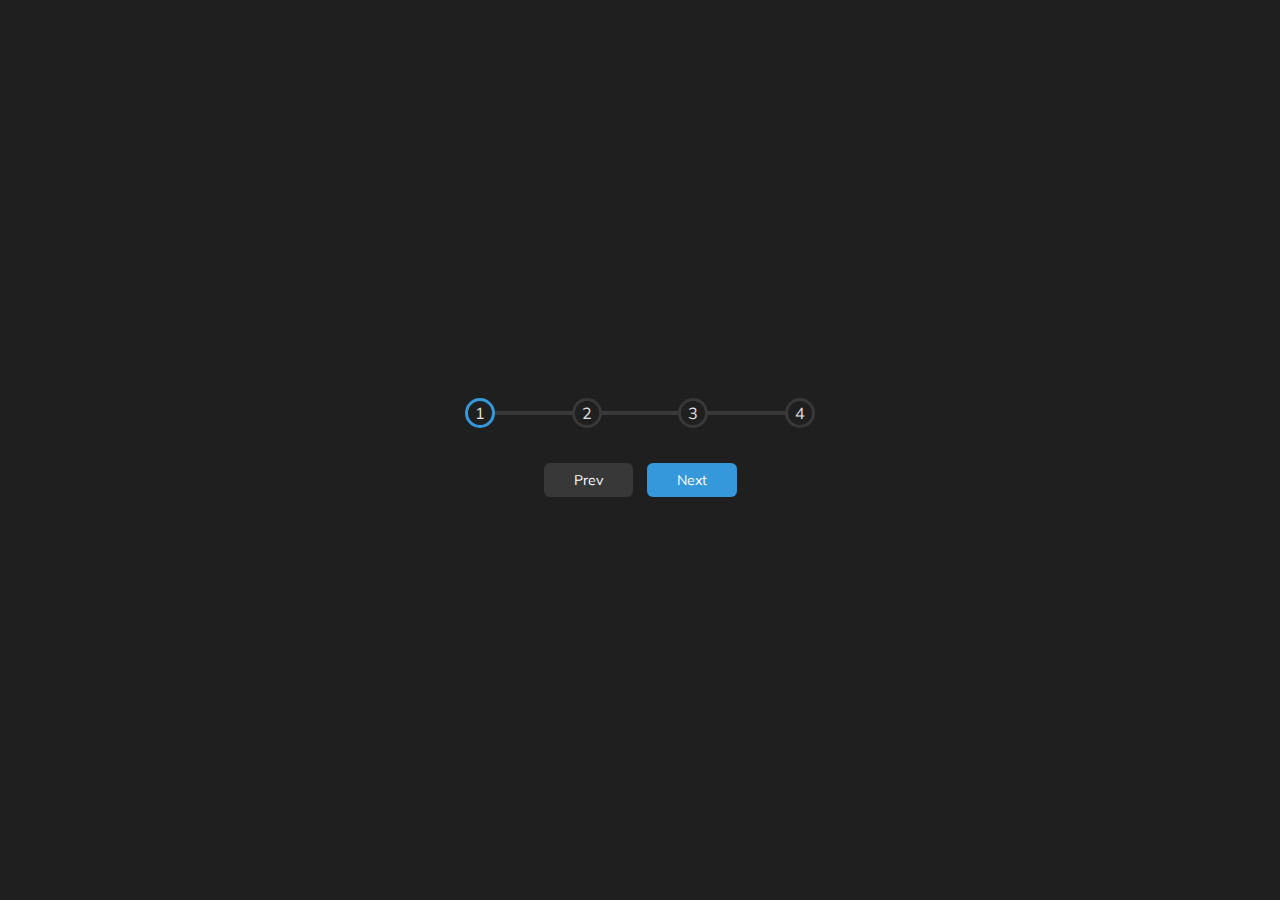
<file: progress-steps/index.html>
<!DOCTYPE html>
<html lang="en">
  <head>
    <meta charset="UTF-8" />
    <meta name="viewport" content="width=device-width, initial-scale=1.0" />
    <link rel="stylesheet" href="styles.css" />
    <title>Progress Steps</title>
  </head>
  <body>
    <div class="container">
      <div class="progress-container">
        <div class="progress" id="progress"></div>
        <div class="circle active">1</div>
        <div class="circle">2</div>
        <div class="circle">3</div>
        <div class="circle">4</div>
      </div>
      <button class="btn" id="prev" disabled>Prev</button>
      <button class="btn" id="next">Next</button>
    </div>
    <script src="script.js"></script>
  </body>
</html>
</file>
<file: progress-steps/styles.css>
@import url('https://fonts.googleapis.com/css?family=Muli&display=swap');

:root {
  --line-border-fill: #3498db;
  --line-border-empty: #383838;

}

* {
  box-sizing: border-box;
}

body {
  background-color: #1f1f1f;
  font-family: 'Muli', sans-serif;
  display: flex;
  align-items: center;
  justify-content: center;
  height: 100vh;
  overflow: hidden;
  margin: 0;
}

.container {
  text-align: center;
}

.progress-container {
  display: flex;
  justify-content: space-between;
  position: relative;
  margin-bottom: 30px;
  max-width: 100%;
  width: 350px;
}

.progress-container::before {
  content: '';
  background-color: var(--line-border-empty);
  position: absolute;
  top: 50%;
  left: 0;
  transform: translateY(-50%);
  height: 4px;
  width: 100%;
  z-index: -1;
}

.progress {
  background-color: var(--line-border-fill);
  position: absolute;
  top: 50%;
  left: 0;
  transform: translateY(-50%);
  height: 4px;
  width: 0%;
  z-index: -1;
  transition: 0.4s ease;
}

.circle {
  background-color: #1f1f1f;
  color:#e2e2e2;
  border-radius: 50%;
  height: 30px;
  width: 30px;
  display: flex;
  align-items: center;
  justify-content: center;
  border: 3px solid var(--line-border-empty);
  transition: 0.4s ease;
}

.circle.active {
  border-color: var(--line-border-fill);
}

.btn {
  background-color: var(--line-border-fill);
  color: #fff;
  border: 0;
  border-radius: 6px;
  cursor: pointer;
  font-family: inherit;
  padding: 8px 30px;
  margin: 5px;
  font-size: 14px;
}

.btn:active {
  transform: scale(0.98);
}

.btn:focus {
  outline: 0;
}

.btn:disabled {
  background-color: var(--line-border-empty);
  cursor: not-allowed;
}
</file>
